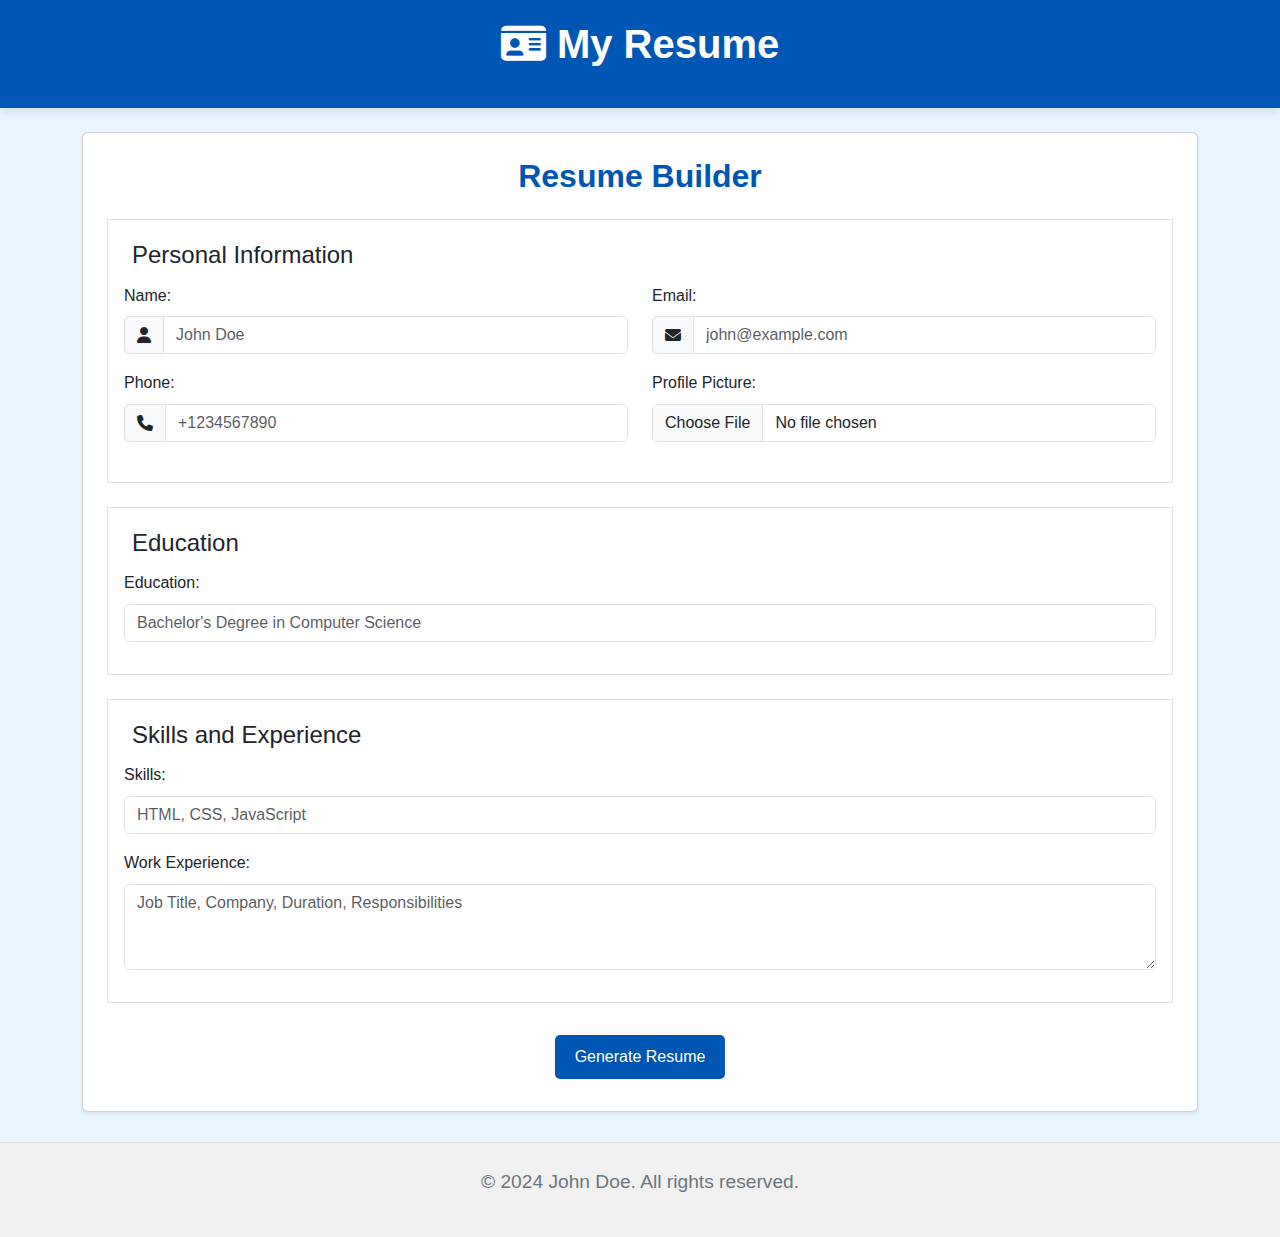
<file: form.html>
<!DOCTYPE html>
<html lang="en">

<head>
    <meta charset="UTF-8">
    <meta name="viewport" content="width=device-width, initial-scale=1.0">
    <title>Resume Builder Form</title>
    <link href="https://cdn.jsdelivr.net/npm/bootstrap@5.3.1/dist/css/bootstrap.min.css" rel="stylesheet">
    <link rel="stylesheet" href="https://cdnjs.cloudflare.com/ajax/libs/font-awesome/6.4.0/css/all.min.css">
    <link rel="shortcut icon" href="logo.png" type="image/x-icon">
    <link rel="stylesheet" href="styles.css">
</head>

<body>
    <header class="text-white text-center">
       <a href="index.html"> <h1><i class="fa-solid fa-id-card"></i> My Resume</h1></a>
    </header>

    <div class="container mt-4">
        <form id="resume-form" class="card p-4 shadow-sm">
            <h2 class="text-center mb-4">Resume Builder</h2>

            <!-- Personal Information -->
            <fieldset class="border p-3 mb-4">
                <legend class="w-auto px-2">Personal Information</legend>
                <div class="row mb-3">
                    <div class="col-md-6">
                        <label for="name-input" class="form-label">Name:</label>
                        <div class="input-group">
                            <span class="input-group-text"><i class="fa-solid fa-user"></i></span>
                            <input type="text" id="name-input" class="form-control" placeholder="John Doe" required>
                        </div>
                    </div>
                    <div class="col-md-6">
                        <label for="email-input" class="form-label">Email:</label>
                        <div class="input-group">
                            <span class="input-group-text"><i class="fa-solid fa-envelope"></i></span>
                            <input type="email" id="email-input" class="form-control" placeholder="john@example.com" required>
                        </div>
                    </div>
                </div>

                <div class="row mb-3">
                    <div class="col-md-6">
                        <label for="phone-input" class="form-label">Phone:</label>
                        <div class="input-group">
                            <span class="input-group-text"><i class="fa-solid fa-phone"></i></span>
                            <input type="tel" id="phone-input" class="form-control" placeholder="+1234567890" required>
                        </div>
                    </div>
                    <div class="col-md-6">
                        <label for="profile-pic-input" class="form-label">Profile Picture:</label>
                        <input type="file" id="profile-pic-input" class="form-control" accept="image/*">
                        <div id="profile-pic-preview" class="mt-2">
                            <!-- Profile picture preview will be displayed here -->
                        </div>
                    </div>
                </div>
            </fieldset>

            <!-- Education -->
            <fieldset class="border p-3 mb-4">
                <legend class="w-auto px-2">Education</legend>
                <div class="mb-3">
                    <label for="education-input" class="form-label">Education:</label>
                    <input type="text" id="education-input" class="form-control" placeholder="Bachelor's Degree in Computer Science" required>
                </div>
            </fieldset>

            <!-- Skills and Work Experience -->
            <fieldset class="border p-3 mb-4">
                <legend class="w-auto px-2">Skills and Experience</legend>
                <div class="mb-3">
                    <label for="skills-input" class="form-label">Skills:</label>
                    <input type="text" id="skills-input" class="form-control" placeholder="HTML, CSS, JavaScript" required>
                </div>
                <div class="mb-3">
                    <label for="work-input" class="form-label">Work Experience:</label>
                    <textarea id="work-input" class="form-control" rows="3" placeholder="Job Title, Company, Duration, Responsibilities" required></textarea>
                </div>
            </fieldset>

            <div class="text-center">
                <button type="submit" class="btn btn-primary">Generate Resume</button>
            </div>
        </form>
    </div>

    <footer class="text-center">
        <p>&copy; 2024 John Doe. All rights reserved.</p>
    </footer>


    <script src="https://code.jquery.com/jquery-3.6.0.min.js"></script>
    <script src="form.js"></script>
</body>

</html>
</file>
<file: styles.css>
body {
  font-family: Arial, sans-serif;
  background-color: #eaf6ff; /* Light blue background for the entire page */
  color: #333; /* Darker text color for contrast */
  margin: 0;
  padding: 0;
  line-height: 1.6;
}

header {
  background-color: #0056b3; /* Dark blue for header */
  padding: 20px 0; /* Padding for header */
  box-shadow: 0 4px 8px rgba(0, 0, 0, 0.1); /* Adding slight shadow to header */
}

header h1 {
  color: white !important;
  font-size: 2.5rem; /* Adjust font size for balance */
}

.resume {
  background: white;
  border-radius: 10px;
  box-shadow: 0 4px 12px rgba(0, 0, 0, 0.1); /* Softer shadow */
  border: 2px solid #b3d9ff; /* Light blue border */
  padding: 30px; /* Increased padding for breathing room */
  margin-bottom: 20px; /* Margin below the resume */
}

section {
  margin-bottom: 25px; /* Increased margin for section separation */
}

section h2 {
  font-size: 1.75rem; /* Consistent heading size */
  border-bottom: 2px solid #007bff; /* Blue underline */
  padding-bottom: 0.5rem;
  margin-bottom: 1rem;
}

p {
  font-size: 1.2rem;
}

#profile-pic {
  max-width: 60px; /* Slightly larger profile picture */
  max-height: 60px;
  object-fit: cover;
  border-radius: 50%; /* Circular profile picture */
  border: 2px solid #b3d9ff; /* Light blue border */
  box-shadow: 0 2px 6px rgba(0, 0, 0, 0.1); /* Subtle shadow */
  margin-bottom: 1rem;
}

h1, h2, h3 {
  color: #0056b3; /* Dark blue for headings */
  font-weight: bold; /* Bolder headings */
}

h1 {
  font-size: 2.5rem;
  margin-bottom: 20px; /* Space below main header */
}

h3 {
  font-size: 1.5rem;
}

a {
  color: #0056b3; /* Dark blue for links */
  text-decoration: none; /* No underline */
  transition: color 0.3s ease; /* Smooth transition */
}

a:hover {
  color: #003d7a; /* Darker blue on hover */
}

button, .btn {
  background-color: #0056b3;
  color: white;
  border: none;
  padding: 10px 20px;
  border-radius: 5px;
  margin: 0.5rem;
  transition: background-color 0.3s ease; /* Smooth hover effect */
}

button:hover, .btn:hover {
  background-color: #003d7a; /* Darker blue on hover */
}

#toggle-skills {
  background-color: #6c757d; /* Gray for toggle button */
}

footer {
  background-color: #f1f1f1; /* Light background */
  padding: 1.5rem 0; /* Increased padding */
  color: #6c757d;
  border-top: 1px solid #e0e0e0; /* Light border on top */
  text-align: center;
  margin-top: 30px;
}

.btn:hover {
  opacity: 0.9; /* Hover effect */
}
</file>
